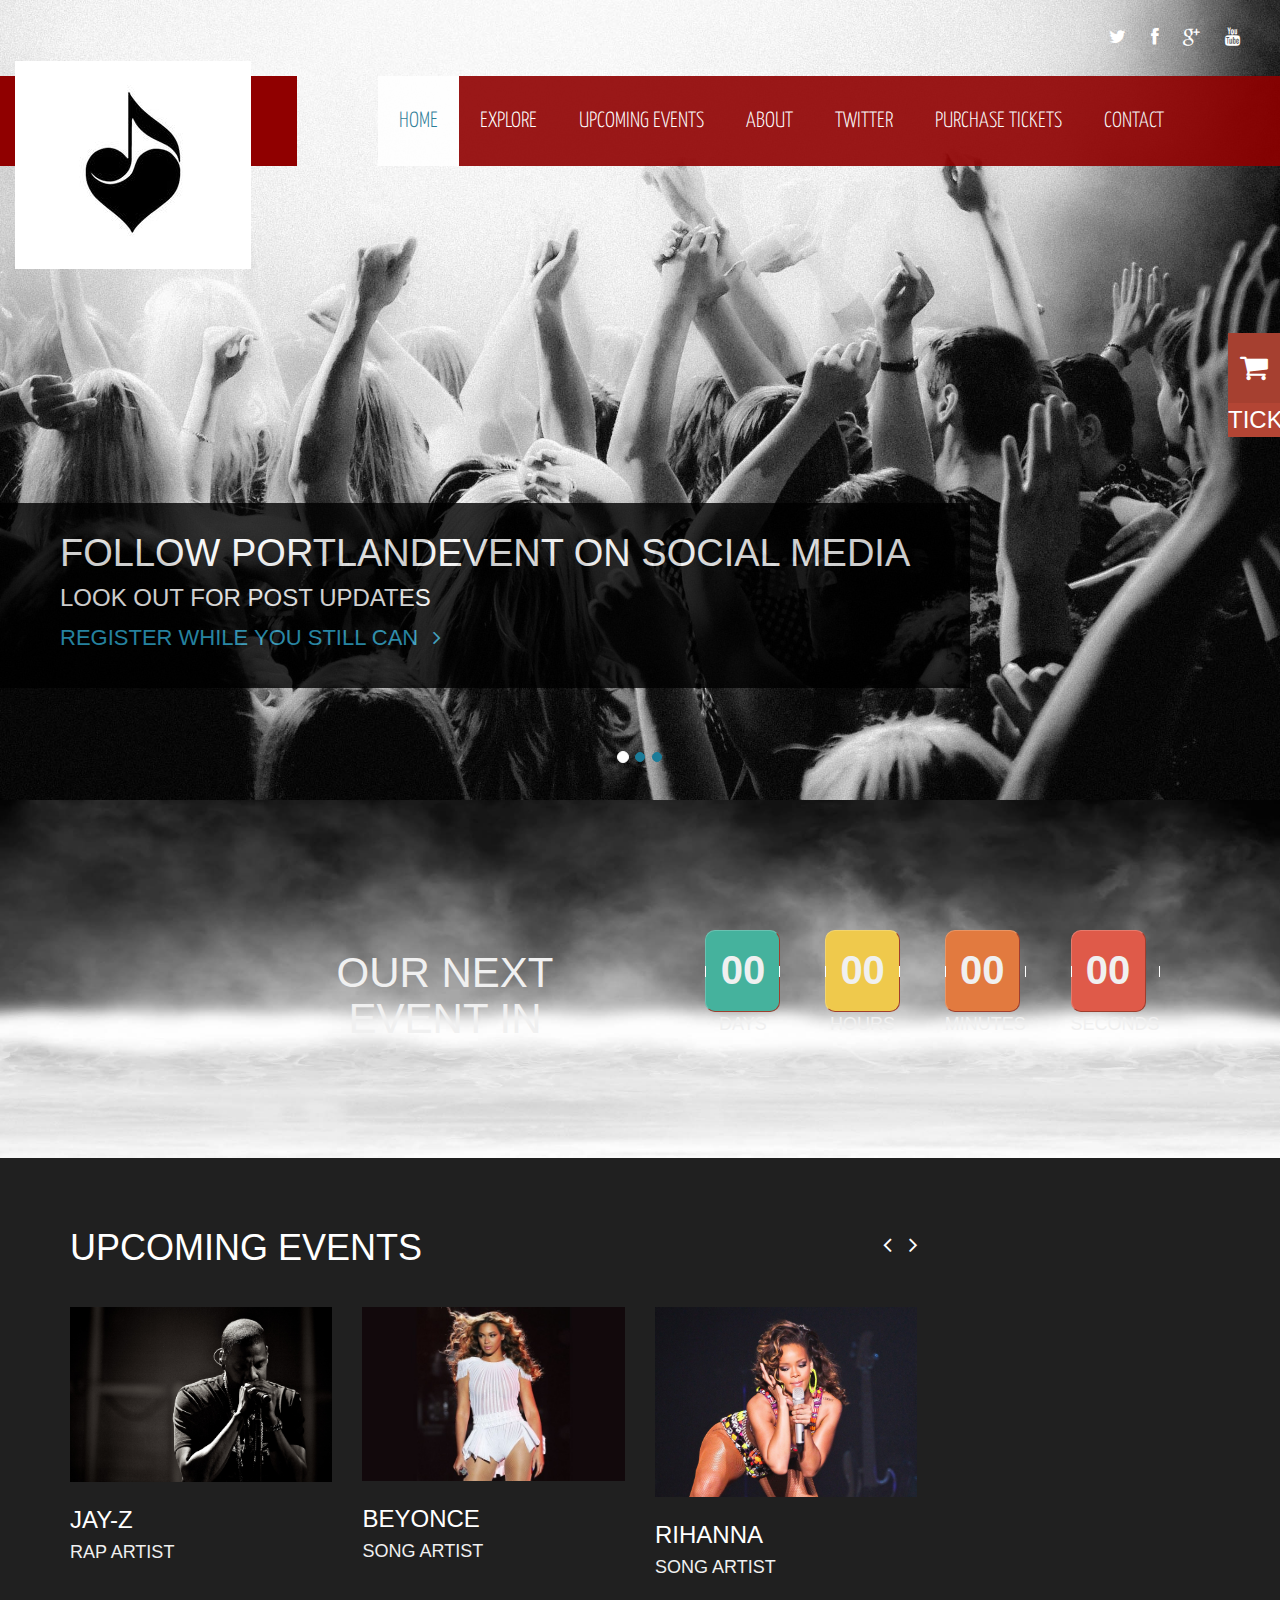
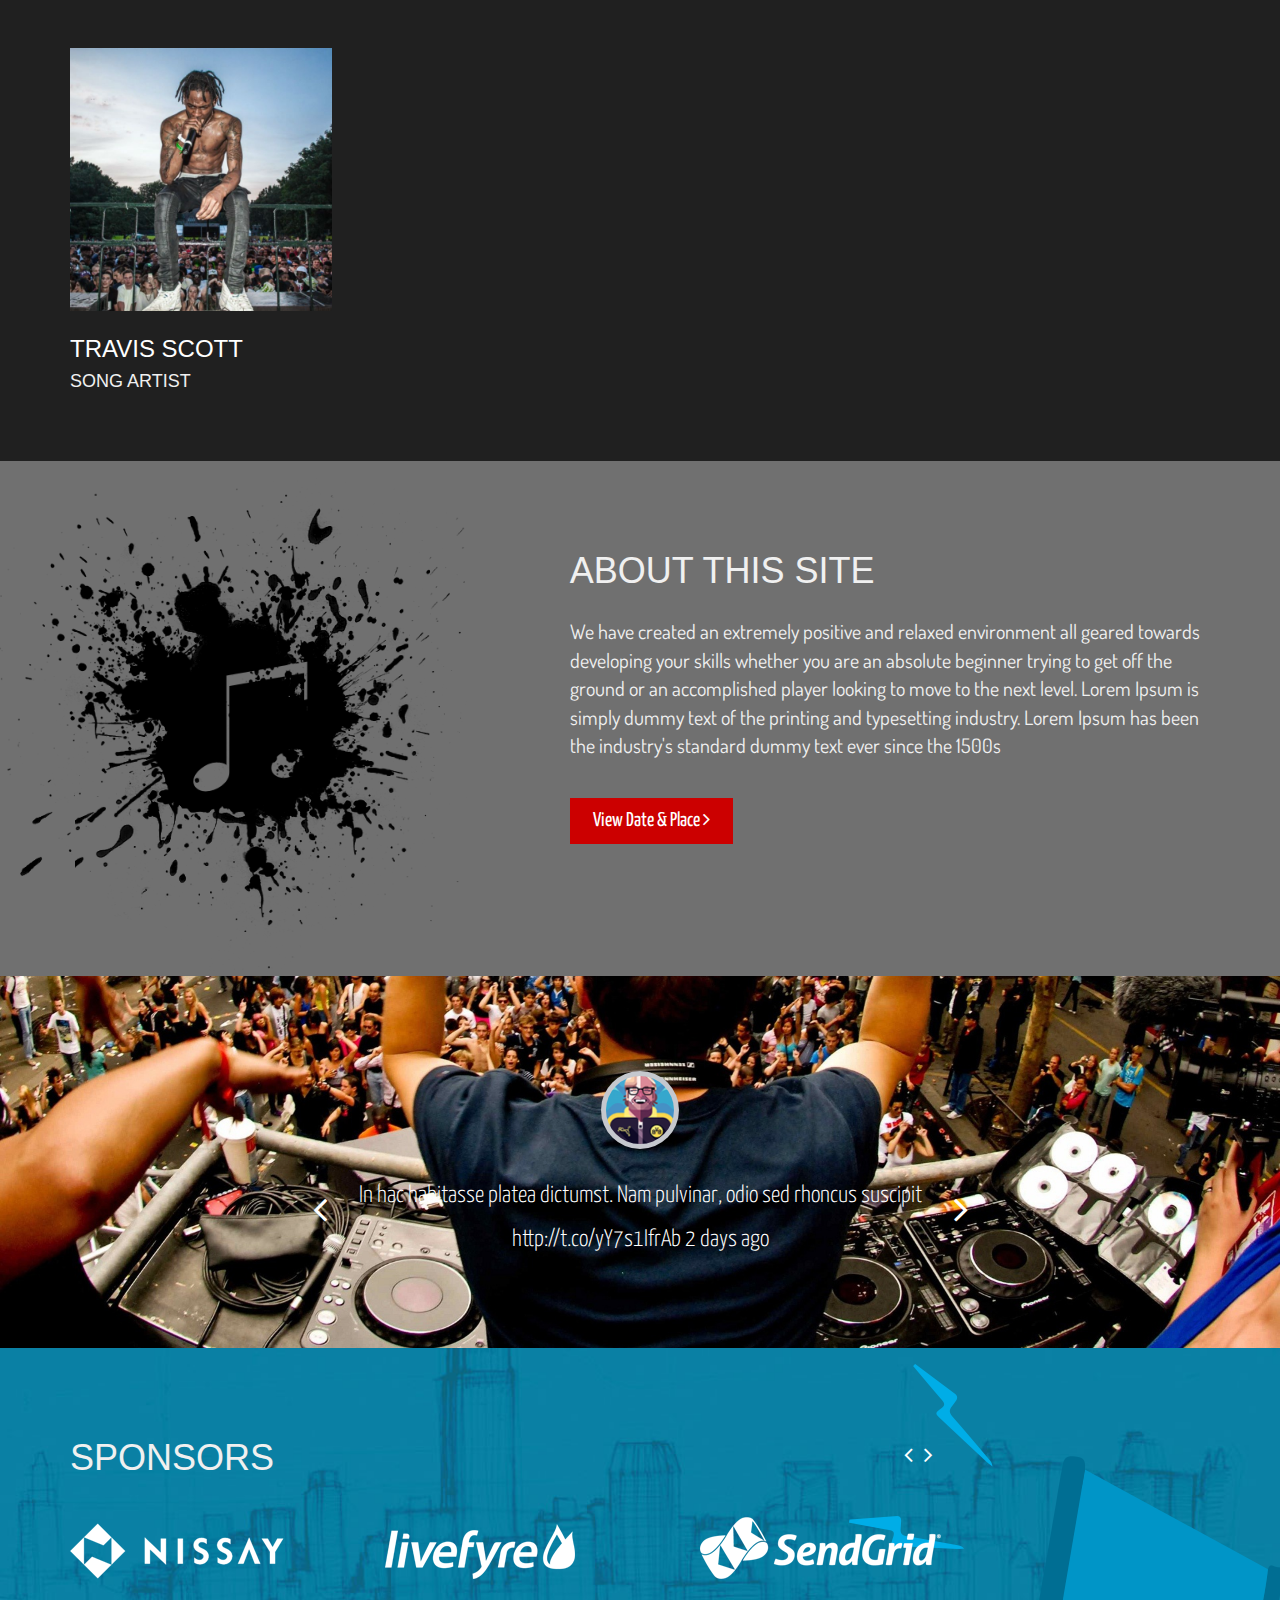
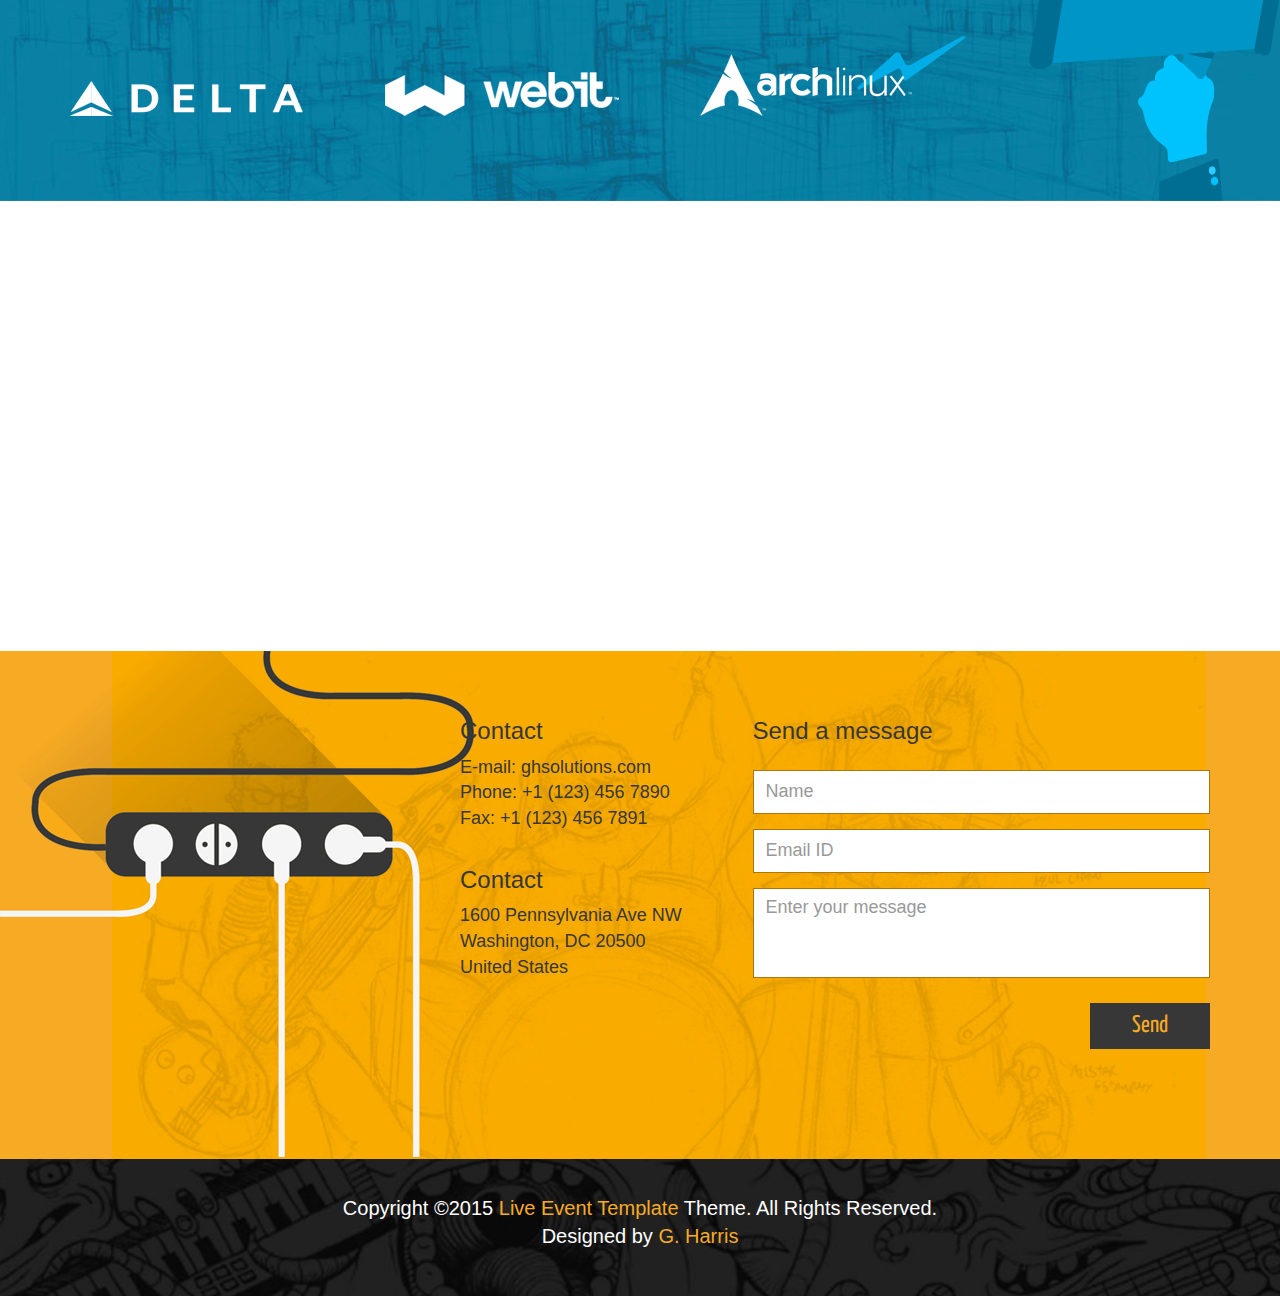
<file: event one-pager/index.html>
<!DOCTYPE html>
<html lang="en">
<head>
    <meta charset="utf-8">
    <meta name="viewport" content="width=device-width, initial-scale=1.0">
    <meta name="description" content="">
    <meta name="author" content="">
    <title>Live Event Page</title>
    <link href="css/bootstrap.min.css" rel="stylesheet">
    <link href="css/font-awesome.min.css" rel="stylesheet">
	<link href="css/main.css" rel="stylesheet">
	<link href="css/animate.css" rel="stylesheet">	
	<link href="css/responsive.css" rel="stylesheet">

    <!--[if lt IE 9]>
	    <script src="js/html5shiv.js"></script>
	    <script src="js/respond.min.js"></script>
    <![endif]-->       
    <link rel="shortcut icon" href="images/ico/favicon.ico">
    <link rel="apple-touch-icon-precomposed" sizes="144x144" href="images/ico/apple-touch-icon-144-precomposed.png">
    <link rel="apple-touch-icon-precomposed" sizes="114x114" href="images/ico/apple-touch-icon-114-precomposed.png">
    <link rel="apple-touch-icon-precomposed" sizes="72x72" href="images/ico/apple-touch-icon-72-precomposed.png">
    <link rel="apple-touch-icon-precomposed" href="images/ico/apple-touch-icon-57-precomposed.png">
</head><!--/head-->

<body>
	<header id="header" role="banner">		
		<div class="main-nav">
			<div class="container">
				<div class="header-top">
					<div class="pull-right social-icons">
						<a href="#"><i class="fa fa-twitter"></i></a>
						<a href="#"><i class="fa fa-facebook"></i></a>
						<a href="#"><i class="fa fa-google-plus"></i></a>
						<a href="#"><i class="fa fa-youtube"></i></a>
					</div>
				</div>     
		        <div class="row">	        		
		            <div class="navbar-header">
		                <button type="button" class="navbar-toggle" data-toggle="collapse" data-target=".navbar-collapse">
		                    <span class="sr-only">Toggle navigation</span>
		                    <span class="icon-bar"></span>
		                    <span class="icon-bar"></span>
		                    <span class="icon-bar"></span>
		                </button>
		                <a class="navbar-brand" href="index.html">
		                	<img class="img-responsive" src="images/logo.jpg" alt="logo">
		                </a>                    
		            </div>
		            <div class="collapse navbar-collapse">
		                <ul class="nav navbar-nav navbar-right">                 
		                    <li class="scroll active"><a href="#home">Home</a></li>
		                    <li class="scroll"><a href="#explore">Explore</a></li>                         
		                    <li class="scroll"><a href="#event">Upcoming Events</a></li>
		                    <li class="scroll"><a href="#about">About</a></li>                     
		                    <li class="no-scroll"><a href="#twitter">Twitter</a></li>
		                    <li><a class="no-scroll" href="#" target="_blank">PURCHASE TICKETS</a></li>
		                    <li class="scroll"><a href="#contact">Contact</a></li>       
		                </ul>
		            </div>
		        </div>
	        </div>
        </div>                    
    </header>
    <!--/#header--> 

    <section id="home">	
		<div id="main-slider" class="carousel slide" data-ride="carousel">
			<ol class="carousel-indicators">
				<li data-target="#main-slider" data-slide-to="0" class="active"></li>
				<li data-target="#main-slider" data-slide-to="1"></li>
				<li data-target="#main-slider" data-slide-to="2"></li>
			</ol>
			<div class="carousel-inner">
				<div class="item active">
					<img class="img-responsive" src="images/slider/bg1.jpg" alt="slider">						
					<div class="carousel-caption">
						<h2>Follow portlandevent on social media</h2>
						<h4>Look out for post updates</h4>
						<a href="#contact">REGISTER WHILE YOU STILL CAN<i class="fa fa-angle-right"></i></a>
					</div>
				</div>
				<div class="item">
					<img class="img-responsive" src="images/slider/bg2.jpg" alt="slider">	
					<div class="carousel-caption">
						<h2>Register for ticket discount and giveaways</h2>
						<h4>Look out for post updates</h4>
						<a href="#contact">REGISTER WHILE YOU STILL CAN<i class="fa fa-angle-right"></i></a>
					</div>
				</div>
				<div class="item">
					<img class="img-responsive" src="images/slider/bg3.jpg" alt="slider">	
					<div class="carousel-caption">
						<h2>Bring and friend and get a bonus 10% discount</h2>
						<h4>Look out for post updates</h4>
						<a href="#contact" >REGISTER WHILE YOU STILL CAN<i class="fa fa-angle-right"></i></a>
					</div>
				</div>				
			</div>
		</div>    	
    </section>
	<!--/#home-->

	<section id="explore">
		<div class="container">
			<div class="row">
				<!-- <div class="watch">
					<img class="img-responsive" src="images/watch.png" alt="">
				</div> -->				
				<div class="col-md-4 col-md-offset-2 col-sm-5">
					<h2>our next event in</h2>
				</div>				
				<div class="col-sm-7 col-md-6">					
					<ul id="countdown">
						<li>					
							<span class="days time-font">00</span>
							<p>days </p>
						</li>
						<li>
							<span class="hours time-font">00</span>
							<p class="">hours </p>
						</li>
						<li>
							<span class="minutes time-font">00</span>
							<p class="">minutes</p>
						</li>
						<li>
							<span class="seconds time-font">00</span>
							<p class="">seconds</p>
						</li>				
					</ul>
				</div>
			</div>
			<div class="cart">
				<a href="#"><i class="fa fa-shopping-cart"></i> <span>Purchase Tickets</span></a>
			</div>
		</div>
	</section><!--/#explore-->

	<section id="event">
		<div class="container">
			<div class="row">
				<div class="col-sm-12 col-md-9">
					<div id="event-carousel" class="carousel slide" data-interval="false">
						<h2 class="heading">Upcoming Events</h2>
						<a class="even-control-left" href="#event-carousel" data-slide="prev"><i class="fa fa-angle-left"></i></a>
						<a class="even-control-right" href="#event-carousel" data-slide="next"><i class="fa fa-angle-right"></i></a>
						<div class="carousel-inner">
							<div class="item active">
								<div class="row">
									<div class="col-sm-4">
										<div class="single-event">
											<img class="img-responsive" src="images/event/event1.jpg" alt="event-image">
											<h4>Jay-Z</h4>
											<h5>Rap Artist</h5>
										</div>
									</div>
									<div class="col-sm-4">
										<div class="single-event">
											<img class="img-responsive" src="images/event/event2.jpg" alt="event-image">
											<h4>Beyonce</h4>
											<h5>Song Artist</h5>
										</div>
									</div>
									<div class="col-sm-4">
										<div class="single-event">
											<img class="img-responsive" src="images/event/event3.jpg" alt="event-image">
											<h4>Rihanna</h4>
											<h5>Song Artist</h5>
										</div>
									</div>
									<div class="col-sm-4">
										<div class="single-event">
											<img class="img-responsive" src="images/event/event4.jpg" alt="event-image">
											<h4>Travis Scott</h4>
											<h5>Song Artist</h5>
										</div>
									</div>
								</div>
							</div>
						</div>
					</div>
				</div>
				<!-- <div class="guitar">
					<img class="img-responsive" src="images/guitar.png" alt="guitar">
				</div> -->
			</div>			
		</div>
	</section><!--/#event-->

	<section id="about">
		<div class="guitar2">				
			<img class="img-responsive" src="images/musicnote.png" alt="guitar">
		</div>
		<div class="about-content">					
					<h2>About This site</h2>
					<p>We have created an extremely positive and relaxed environment all geared towards developing your skills whether you are an absolute beginner trying to get off the ground or an accomplished player looking to move to the next level. Lorem Ipsum is simply dummy text of the printing and typesetting industry. Lorem Ipsum has been the industry's standard dummy text ever since the 1500s</p>
					<a href="#" class="btn btn-primary">View Date & Place <i class="fa fa-angle-right"></i></a>
				
		</div>
	</section><!--/#about-->
	
	<section id="twitter">
		<div id="twitter-feed" class="carousel slide" data-interval="false">
			<!-- <div class="twit">
				<img class="img-responsive" src="images/twit.png" alt="twit">
			</div> -->
			<div class="row">
				<div class="col-sm-6 col-sm-offset-3">
					<div class="text-center carousel-inner center-block">
						<div class="item active">
							<img src="images/twitter/twitter1.png" alt="">
							<p>In hac habitasse platea dictumst. Nam pulvinar, odio sed rhoncus suscipit </p>
							<a href="#">http://t.co/yY7s1IfrAb 2 days ago</a>
						</div>
						<div class="item">
							<img src="images/twitter/twitter2.png" alt="">
							<p>In hac habitasse platea dictumst. Nam pulvinar, odio sed rhoncus suscipit </p>
							<a href="#">http://t.co/yY7s1IfrAb 2 days ago</a>
						</div>
						<div class="item">
							<img src="images/twitter/twitter3.png" alt="">
							<p>In hac habitasse platea dictumst. Nam pulvinar, odio sed rhoncus suscipit </p>
							<a href="#">http://t.co/yY7s1IfrAb 2 days ago</a>
						</div>
					</div>
					<a class="twitter-control-left" href="#twitter-feed" data-slide="prev"><i class="fa fa-angle-left"></i></a>
					<a class="twitter-control-right" href="#twitter-feed" data-slide="next"><i class="fa fa-angle-right"></i></a>
				</div>
			</div>
		</div>		
	</section><!--/#twitter-feed-->
	
	<section id="sponsor">
		<div id="sponsor-carousel" class="carousel slide" data-interval="false">
			<div class="container">
				<div class="row">
					<div class="col-sm-10">
						<h2>Sponsors</h2>			
						<a class="sponsor-control-left" href="#sponsor-carousel" data-slide="prev"><i class="fa fa-angle-left"></i></a>
						<a class="sponsor-control-right" href="#sponsor-carousel" data-slide="next"><i class="fa fa-angle-right"></i></a>
						<div class="carousel-inner">
							<div class="item active">
								<ul>
									<li><a href="#"><img class="img-responsive" src="images/sponsor/sponsor1.png" alt=""></a></li>
									<li><a href="#"><img class="img-responsive" src="images/sponsor/sponsor2.png" alt=""></a></li>
									<li><a href="#"><img class="img-responsive" src="images/sponsor/sponsor3.png" alt=""></a></li>
									<li><a href="#"><img class="img-responsive" src="images/sponsor/sponsor4.png" alt=""></a></li>
									<li><a href="#"><img class="img-responsive" src="images/sponsor/sponsor5.png" alt=""></a></li>
									<li><a href="#"><img class="img-responsive" src="images/sponsor/sponsor6.png" alt=""></a></li>
								</ul>
							</div>
							<div class="item">
								<ul>
									<li><a href="#"><img class="img-responsive" src="images/sponsor/sponsor6.png" alt=""></a></li>
									<li><a href="#"><img class="img-responsive" src="images/sponsor/sponsor5.png" alt=""></a></li>
									<li><a href="#"><img class="img-responsive" src="images/sponsor/sponsor4.png" alt=""></a></li>
									<li><a href="#"><img class="img-responsive" src="images/sponsor/sponsor3.png" alt=""></a></li>
									<li><a href="#"><img class="img-responsive" src="images/sponsor/sponsor2.png" alt=""></a></li>
									<li><a href="#"><img class="img-responsive" src="images/sponsor/sponsor1.png" alt=""></a></li>
								</ul>
							</div>
						</div>
					</div>
				</div>				
			</div>
			<div class="light">
				<img class="img-responsive" src="images/light.png" alt="">
			</div>
		</div>
	</section><!--/#sponsor-->

	<section id="contact">
		<div id="map">
			<div id="gmap-wrap">
	 			<div id="gmap"> 				
	 			</div>	 			
	    	</div>
		</div><!--/#map-->
		<div class="contact-section">
			<div class="ear-piece">
				<img class="img-responsive" src="images/ear-piece.png" alt="">
			</div>
			<div class="container">
				<div class="row">
					<div class="col-sm-3 col-sm-offset-4">
						<div class="contact-text">
							<h3>Contact</h3>
							<address>
								E-mail: ghsolutions.com<br>
								Phone: +1 (123) 456 7890<br>
								Fax: +1 (123) 456 7891
							</address>
						</div>
						<div class="contact-address">
							<h3>Contact</h3>
							<address>
								1600 Pennsylvania Ave NW<br>
								Washington, DC 20500<br>
								United States
							</address>
						</div>
					</div>
					<div class="col-sm-5">
						<div id="contact-section">
							<h3>Send a message</h3>
					    	<div class="status alert alert-success" style="display: none"></div>
					    	<form id="main-contact-form" class="contact-form" name="contact-form" method="post" action="sendemail.php">
					            <div class="form-group">
					                <input type="text" name="name" class="form-control" required="required" placeholder="Name">
					            </div>
					            <div class="form-group">
					                <input type="email" name="email" class="form-control" required="required" placeholder="Email ID">
					            </div>
					            <div class="form-group">
					                <textarea name="message" id="message" required="required" class="form-control" rows="4" placeholder="Enter your message"></textarea>
					            </div>                        
					            <div class="form-group">
					                <button type="submit" class="btn btn-primary pull-right">Send</button>
					            </div>
					        </form>	       
					    </div>
					</div>
				</div>
			</div>
		</div>		
	</section>
    <!--/#contact-->

    <footer id="footer">
        <div class="container">
            <div class="text-center">
                <p> Copyright  &copy;2015<a target="_blank" href="http://shapebootstrap.net/"> Live Event Template </a>Theme. All Rights Reserved. <br> Designed by <a target="_blank" href="http://shapebootstrap.net/">G. Harris</a></p>                
            </div>
        </div>
    </footer>
    <!--/#footer-->
  
    <script type="text/javascript" src="js/jquery.js"></script>
    <script type="text/javascript" src="js/bootstrap.min.js"></script>
	<script type="text/javascript" src="http://maps.google.com/maps/api/js?sensor=true"></script>
  	<script type="text/javascript" src="js/gmaps.js"></script>
	<script type="text/javascript" src="js/smoothscroll.js"></script>
    <script type="text/javascript" src="js/jquery.parallax.js"></script>
    <script type="text/javascript" src="js/coundown-timer.js"></script>
    <script type="text/javascript" src="js/jquery.scrollTo.js"></script>
    <script type="text/javascript" src="js/jquery.nav.js"></script>
    <script type="text/javascript" src="js/main.js"></script>  
</body>
</html>
</file>
<file: event one-pager/css/main.css>
@import url(http://fonts.googleapis.com/css?family=Dosis:400,200,300,500,600,700,800);
@import url(http://fonts.googleapis.com/css?family=Yanone+Kaffeesatz:400,300,200,700);


/*************************
*******Typography******
**************************/

body {
  font-family: Arial, Helvetica, sans-serif;
  font-size: 17px;
  color: #F0F0F0
}


.btn {
  border-radius: 0;
  font-family: 'Yanone Kaffeesatz','sans-serif';
  font-size: 20px;
  padding: 9px 23px;
}

a {
  -webkit-transition: 300ms;
  -moz-transition: 300ms;
  -o-transition: 300ms;
  transition: 300ms;
}

a:focus, 
a:hover {
  text-decoration: none;
  outline: none
}

h1, h2, h3, h4, h5, h6 {
  font-family: Arial, Helvetica, sans-serif;
  font-weight: 500;
  text-transform: uppercase;
}

h2 {
  font-size: 36px
}

.navbar-toggle {
  margin-top: 12px
}

.navbar-toggle .icon-bar {
  background-color: #fff;
}

.navbar-toggle, 
.navbar-toggle:focus {
  border:1px solid #fff;
  outline: none;
}


/*************************
*******Header CSS******
**************************/

.header-top {
  display: block;
  overflow: hidden;
  padding: 25px;
}

.main-nav {
  position: absolute;
  width: 100%;
  z-index: 999;
}

.main-nav 
.container {
  width: 100%
}

.social-icons a {
  font-size: 18px;
  color: #fff;
  padding-left:20px;  
}

.social-icons .fa-facebook:hover {
  color: #3B5997
}

.social-icons .fa-twitter:hover {
  color:#29C5F6
}

.social-icons .fa-google-plus:hover {
  color:#D13D2F
}

.social-icons .fa-youtube:hover{
  color: #ec5538
}

.navbar-brand {
  background-color: #900000;
  height: 90px;
  margin-bottom: 20px;
  position: relative;
  width: 297px;
}

.navbar-brand img {
  position: absolute;
  top: -15px;
}

.navbar-right {
  background-color: #900000;
  padding:0 95px 0 0;
  opacity: .9
}

.navbar-right li a {
  padding: 35px 21px;
  font-size: 22px;
  color: #fff;
  text-transform: uppercase;
  font-family: 'Yanone Kaffeesatz', 'sans-serif';
  font-weight: 300;
}

.navbar-right li a:hover, 
.navbar-right li a:focus,  
.navbar-right .active a {
  background-color: #fff;
  color: #16728f
}


.fixed-menu {
  background-color: #900000;
  position: fixed;
  top: 0;
}

.fixed-menu .navbar-right {
  padding: 0;
}


.fixed-menu .navbar-right li a {
  font-size: 18px;
  padding: 20px 25px;
  text-shadow:inherit;
}

.fixed-menu .navbar-brand {
  height: 60px;
  margin-top: 0;
  padding: 0;
  margin-bottom: 0;
  width: 125px;
}

.fixed-menu .navbar-brand img {
  height:60px;
  top: 0;
}

.fixed-menu .header-top {
  display: none;
}



/*************************
*******Home CSS******
**************************/

#home {
  position: relative;
  overflow: hidden;
}

#main-slider img {
  width: 100%
}

#main-slider 
.carousel-caption {
  background: none repeat scroll 0 0 #000000;
  bottom: 14%;
  float: left;
  left: 0;
  opacity: 0.8;
  padding:10px 60px 35px;
  right: inherit;
  text-transform: uppercase;
  color: #fff;
  text-align: left;
}


#main-slider 
.carousel-caption h2 {  
  font-size: 38px;
 
}

#main-slider 
.carousel-caption h4 {
  font-size: 24px;
}

#main-slider 
.carousel-caption a {
  font-size: 22px;
  color: #2da1c5
}

#main-slider 
.carousel-caption a:hover {
  color: #2588a6
}

#main-slider 
.carousel-caption a:hover i {
  margin-left: 35px
}

#main-slider 
.carousel-caption a i {
  margin-left: 15px;
  -webkit-transition: all 0.3s ease-in-out;
  -moz-transition: all 0.3s ease-in-out;
  -ms-transition: all 0.3s ease-in-out;
  -o-transition: all 0.3s ease-in-out;
  transition: all 0.3s ease-in-out;
}

#main-slider 
.carousel-indicators li {
  background-color:#1B7B98;
  border: 1px solid #1B7B98;
}

#main-slider 
.carousel-indicators li.active {
  background-color:#fff;
  border: 1px solid #fff;
}

/*************************
*******Explore CSS******
**************************/

#explore {
  background-color: black;
  background-image: url("../images/event-bg.jpg");
  /*background-position: center bottom;*/
  background-size: 100% 100%;
  background-repeat:no-repeat;
  /*position: relative;
  overflow: hidden;*/
  padding: 130px 0 100px;
}

.watch {
  position: absolute;
  left: 0;
  top: 7%;
}

#explore h2 {
  font-size: 42px;
  text-transform: uppercase;
  text-align: center;
}

#countdown {
  display: block;
  overflow: hidden;
  text-align: center;
  padding: 0
}

#countdown li {
  list-style: none;
  display:inline-block;
  margin-right: 40px;
  text-align: center;
  text-transform: uppercase;
  font-size: 18px;
  position: relative;
}

#countdown li:last-child {
  margin-right: 0
}

#countdown li span {
  display: block;
  font-size: 40px;
  font-weight: 700;
  height: 82px;
  line-height: 79px;
  width: 75px;
  border-radius: 10px;
  border-right: 1px solid #9e3e2e;
  border-bottom: 1px solid #9e3e2e;
}

#countdown li .days {
  background-color: #45b29d;
  border-top: 1px solid #6ac1b1;
  border-left: 1px solid #6ac1b1;
}

#countdown li .hours {
  background-color: #efc94c; 
  border-top: 1px solid #f2d470;
  border-left: 1px solid #f2d470;
}

#countdown li .minutes {
  background-color: #e27a3f;
  border-top: 1px solid #e89565;
  border-left: 1px solid #e89565;
}

#countdown li .seconds {
  background-color: #df5a49;
  border-top: 1px solid #e57b6d;
  border-left: 1px solid #e57b6d;
}

#countdown li:before {
  background-color: #FFFFFF;
  content: "";
  height: 11px;
  left: 0;
  position: absolute;
  top: 36px;
  width: 1px;
}

#countdown li:after {
  background-color: #FFFFFF;
  content: "";
  height: 11px;
  right:0;
  position: absolute;
  top: 36px;
  width: 1px;
}

.cart {
  background-color: #b34534;  
  position: absolute;
  right:-200px;
  top: 37%;
  width:252px;
   -webkit-transition: all 0.7s ease-in-out;
  -moz-transition: all 0.7s ease-in-out;
  -ms-transition: all 0.7s ease-in-out;
  -o-transition: all 0.7s ease-in-out;
  transition: all 0.7s ease-in-out;
}

.cart:hover {
  right:0;
}


.cart a {
  color: #FFFFFF;
  display: block;
  font-size: 24px;
  text-transform: uppercase;
}

.cart a i {
  font-size: 30px;  
  padding: 20px 12px;
  background-color: #A64030; 
  margin-right: 3px;
}

 

 /*************************
*******Event CSS******
**************************/
#event {
  background-color: #202020;
  /*background-image: linear-gradient(to right, black 0%,white 50%), url('w3css.gif');*/
  background-position: 50% 0;
  background-size: contain;
  position: relative;
  background-repeat: no-repeat;
}

.guitar {
  position: absolute;
  right:0;
  top: 0
}


#event h2 {
  color: #FFFFFF;
  font-size: 36px;
  font-weight: 300;
  margin-bottom: 40px;
  margin-top: 70px;
  text-transform: uppercase;
}

.single-event {
  margin-bottom: 70px;
}

.single-event h4 {
  color: #FFFFFF;
  font-size: 24px;
  font-weight: 300;
  line-height: 26px;
  margin-top: 25px;
  text-transform: uppercase;
}


.single-event h5 {
  font-size: 18px;
  font-weight: 100;
  display: block;
}

#event-carousel {
  position: relative;
}

.even-control-left, 
.even-control-right {
  position: absolute;
  font-size: 24px;
  color: #fff;
  top: 0;
}

.even-control-left {
  right: 3%
} 

.even-control-right {
  right: 0;
}


/*************************
*******About CSS**********
**************************/

#about {
  background-color: #707070;  
  position: relative;  
  width: 100%;
  display: flex;
}

.guitar2 {
  top: 0;
  width: 50%;
}

.guitar2 img {
  padding-top: 3%;
}

.about-content {
  width: 75%;
  /*background-image: url("../images/about-bg.jpg");*/
  background-position: left bottom;
  /*background-repeat: no-repeat;*/
  background-size: cover;
  padding: 70px 70px 110px;
}


#about h2 {
  margin-bottom: 26px;
}

.about-content p {
  font-size: 20px;
  font-family: 'Dosis',sans-serif;
}

#about .btn-primary {
  background-color: #cc0000;
  color: #fff;
  text-transform: capitalize;
  border: none;
  margin-top: 28px;
}

#about .btn-primary:hover {
  background-color: #900000
}



/*************************
******Twitter CSS****
**************************/

#twitter {
  background-color: #ecedef;
  background-image: url("../images/dj.jpg");
  background-position: center bottom;
  background-size: cover;
  background-repeat:no-repeat;
  position: relative;
  padding: 95px 0 90px;
  overflow: hidden;
}

.twit {
  position: absolute;
  left: 0;
  top:-42%;
}

#twitter-feed .item {
  text-align: center;
}

#twitter-feed .item img {
  display: inline-block;
  width: 78px;
  height: 78px;
  border-radius: 50%;
  background-color: #c5c8ce;
  padding: 5px;
  margin-bottom: 30px;
}

#twitter-feed .item a, 
#twitter-feed .item p { 
  font-size: 24px;
  font-weight: 300;
  font-family: 'Yanone Kaffeesatz','sans-serif';
}

#twitter-feed .item p {
  color: #ffffff;
}

#twitter-feed .item a {
  color:#ffffff;
}

.twitter-control-left, 
.twitter-control-right {
  position: absolute;
  color: #ffffff;
  top: 59%;
  font-size: 40px
}

.twitter-control-left {
  left: 0;
}

.twitter-control-right {
  right:0;
} 



/*************************
******Sponsor CSS****
**************************/

#sponsor {
  background-color: #1881a2;
  background-image: url("../images/sponsor-bg.jpg");
  background-position:50% 0;
  background-size: cover;
  background-repeat:no-repeat;
  position: relative;
}

.light {
  position: absolute;
  right: 0;
  bottom: 0;
}

#sponsor .col-sm-10 {
  z-index: 10;
}

#sponsor h2 {
  margin-top: 90px;
  margin-bottom: 40px;
}

#sponsor .item ul {
  font-size: 0;
  padding: 0;
}


#sponsor .item ul li {
  display: inline-block;
  list-style: none;
  width: 33.33%;
  margin-bottom: 75px;
}

#sponsor .item ul li:last-child {
  margin-right: 0
}

.sponsor-control-left, 
.sponsor-control-right {
  color: #FFFFFF;
  font-size: 24px;
  position: absolute;
  top: 20%;
}

.sponsor-control-left {
  right: 12%
}

.sponsor-control-right {
  right: 10%
}


/*************************
******Map CSS****
**************************/
#map {
  position: relative;
}

#gmap {
  height:450px;  
}


/*************************
******Contact CSS****
**************************/

.contact-section {
  background-color: #f7ab24;
  background-image: url("../images/contact-bg.jpg");
  background-position:60% 0;
  background-size:contain;
  background-repeat:no-repeat;  
  position: relative;
}

.ear-piece {
  position: absolute;
  left: 0;
  top: 0;
}

#contact .container {
  padding-top:47px;
}

#contact h3 {
  text-transform:inherit;
  color: #373737; 
}

#contact-section h3 {  
  margin-bottom: 25px
}

#contact address {
  font-size: 18px;  
  color: #373737; 
}

.contact-text {
  margin-bottom: 35px;
  display: block;
}


#contact-section .form-control {
  border-color: #ae750d;
  box-shadow:none;
  outline: 0 none;
  border-radius: 0;
  color: #797979;
  font-size: 18px;
}

#contact-section .form-control:focus {
  border-color: #ae750d;
}

#contact-section input {  
  height: 44px;
}

#contact-section textarea {
  height: 90px;
  resize:none;
}

#contact-section .btn-primary {
  background-color: #373737;
  color: #f7ab24;
  border: none;
  font-size: 24px;
  padding: 6px 42px;
  margin-bottom: 110px;
  margin-top: 10px
}

#contact-section .btn-primary:hover {
  background-color: #212020;
  color: #fff
}



/*************************
******Footer CSS****
**************************/

#footer {
  background-color: #212121;
  background-image: url("../images/footer-bg.jpg");
  background-position: center bottom;
  background-repeat: no-repeat;
  background-size: cover;
  color: #FFFFFF;
  font-size: 20px;
  padding: 35px 0;
}

#footer a {
  color:#f7ab24
}

#footer a:hover {
  color:#1B7B98
}
</file>
<file: event one-pager/css/responsive.css>
/* lg */ 
@media (min-width: 1200px) {
  
}

/* md */
@media (min-width: 992px) and (max-width: 1199px) {

  .navbar-right {
    padding: 0 30px 0 0;
  }

  .navbar-right li a {
    padding: 35px 15px;
  }

  .fixed-menu .container {
    width: 100%;
  }

  .fixed-menu .navbar-right {
    padding-right: 30px;
  }

  .fixed-menu .navbar-right li a {
    padding: 20px;
  }

  
  #countdown li {
    margin-right: 30px;
  }

  .guitar {
    right:0;
  }

  .guitar2 {
    height: 100%
  }

    .guitar2 img {
      padding-top: 20%;
    }

  .ear-piece {
    left: -15%;
  }

  #event .col-md-9 {
    z-index: 10;
  }


}

/* sm */
@media (min-width: 768px) and (max-width: 991px) {

  .navbar-brand {
    width: 215px;
    height: 60px;
  }

  .navbar-right {
    padding: 0;
  }

  .navbar-right li a {
    padding:20px 11px;
    font-size: 17px;
  }

  .fixed-menu .container {
    width: 100%;
  }

  .fixed-menu .navbar-right {
    padding-right: 30px;
  }

  .fixed-menu .navbar-right li a {
    padding: 20px 15px;
    font-size: 17px;
  }
 
 #countdown li {
  margin-right: 15px;
 }

  .sponsor-control-left {
    right:8%;
  }

  .sponsor-control-right {
    right: 5%;
  }

  .guitar, .ear-piece, .light {
    display: none;
  }

  .watch {
    left: -8%
  }

  .guitar2 {
    height: 100%;
  }

  .guitar2 img {
    padding-top:38%;
  }

  .twit {
    left: -5%;
  }


}

/* xs */
@media (max-width: 767px) {

  .main-nav .container {
    display: none;
  }
  
  .fixed-menu .container {
    display: block;
  }

   .fixed-menu .container {
    width: 100%;
  }

  .navbar-brand {
    width: inherit;
  }

  .fixed-menu .navbar-right li a {
    padding: 7px 25px;
  }

  #home {
    margin-top: 10%;
  }

  #main-slider .carousel-caption {
    bottom: 17%;
    padding: 10px;
    line-height: 0;
  }

  #main-slider .carousel-caption h2 {
    font-size: 20px;
    margin-top: 3px;
  }

  #main-slider .carousel-caption h4 {
    font-size: 16px;
  }

  #main-slider .carousel-caption a {
    font-size: 14px;
    color: #2da1c5;
  }

  #explore {
    background-size:cover;
  }

  #explore h2 {
    float: inherit;
    font-size: 30px;
    margin-bottom: 30px;
  }  

  #countdown li {
    font-size: 14px;
    margin-right:35px;
    width:inherit;
  }

  #countdown li span {
    font-size: 24px;
    height: 60px;
    line-height: 60px;
    width: 60px;
  }

  #countdown li:before, 
  #countdown li:after {
    top:25px;
  }

  .cart a {
    font-size: 18px;
  }

  .cart a i {
    font-size: 20px;
    padding:15px;
  }

   /*event */
  .single-event {
    margin-bottom: 40px;
  }


  #event h2, 
  #about h2, 
  #sponsor h2 {
    font-size: 30px;
  }

  .twitter-control-left, 
  .twitter-control-right {
    top: inherit;
    bottom: -40px;
  }

  .twitter-control-left {
    left: 46%;
  }

  .twitter-control-right {
    right: 46%;
  }

  #sponsor {
    background-position: right 0 bottom 0;
  }

  .sponsor-control-left, 
  .sponsor-control-right {
    top:0;
  }

  .sponsor-control-left {
    right: 10%;
  }

  .sponsor-control-right {
    right: 5%;
  }

  #sponsor .item ul li {
    width: 30%;
    margin-right:3%
  }

  #sponsor .item ul li:last-child {
    margin-right: 0;
   }


  #footer {
    font-size: 16px;
  }

  .watch, .guitar, .guitar2, .twit, .light, .ear-piece {
    display: none;
  }

  .contact-section {
    background-position: left 0 bottom 0;
    background-size: cover;
  }

  .about-content {
    width: 100%;    
    padding: 70px 25px 110px;
  }

}

/* XS Portrait */
@media (max-width: 479px) {

  .main-nav .container {
    display: none;
  }

  .fixed-menu .container {
    display: block;
  }

  .fixed-menu .navbar-right li a {
    padding: 10px 25px;
  }

  /* Home */

  #home {
    margin-top: 18%;
  }

  .fixed-menu .container {
    width: 100%;
  }

  .navbar-brand {
    width: inherit;
  }


  #main-slider .carousel-caption {
    bottom: 17%;
    padding: 10px;
    line-height: 0;
  }

  #main-slider .carousel-caption h2 {
    font-size: 18px;
    margin-top: 3px;
  }

  #main-slider .carousel-caption h4 {
    font-size: 14px;
  }

  #main-slider .carousel-caption a {
    font-size: 12px;
    color: #2da1c5;
  }

  .carousel-indicators {
    bottom: 0;
  }

  /* Explore */
  #explore {
    background-size:cover;
  }

  #explore h2 {
    float: inherit;
    font-size: 30px;
    margin-bottom: 30px;
  }  

  #countdown li {
    font-size: 14px;
    margin-right: 15px;
    width: 45px;
  }

  #countdown li span {
    font-size: 20px;
    height: 45px;
    line-height: 45px;
    width: 45px;
  }

  #countdown li:before, 
  #countdown li:after {
    top: 18px
  }

  .cart {
    right:-209px;
  }

  .cart a {
    font-size: 18px;
  }

  .cart a i {
    font-size: 20px;
    padding:12px;
  }

    /*event */
  .single-event {
    margin-bottom: 40px;
  }

  .about-content {
    width: 100%;    
    padding: 70px 30px 110px;
  }

  #event h2, 
  #about h2, 
  #sponsor h2 {
    font-size: 30px;
  }

  .about-content p, 
  #twitter-feed .item a, 
  #twitter-feed .item p {
    font-size: 15px;
  }

  .twitter-control-left, 
  .twitter-control-right {
    top: inherit;
    bottom: -40px;
  }

  .twitter-control-left {
    left: 46%;
  }

  .twitter-control-right {
    right: 46%;
  }

  #sponsor {
    background-position: right 0 bottom;
  }

  .sponsor-control-left, 
  .sponsor-control-right {
    top: 0;
  }

  .sponsor-control-left {
    right: 10%;
  }

  .sponsor-control-right {
    right: 5%;
  }

  #sponsor .item ul li {
    width: 45%;
    margin-right: 5%
  }

  #sponsor .item ul li:last-child {
    margin-right: 0;
   }
 
  #footer {
    font-size: 14px;
  }

  .watch, .guitar, .guitar2, .twit, .light, .ear-piece {
    display: none;
  }

  .contact-section {
    background-position: left 0 bottom 0;
    background-size: cover;
  }

}
</file>
